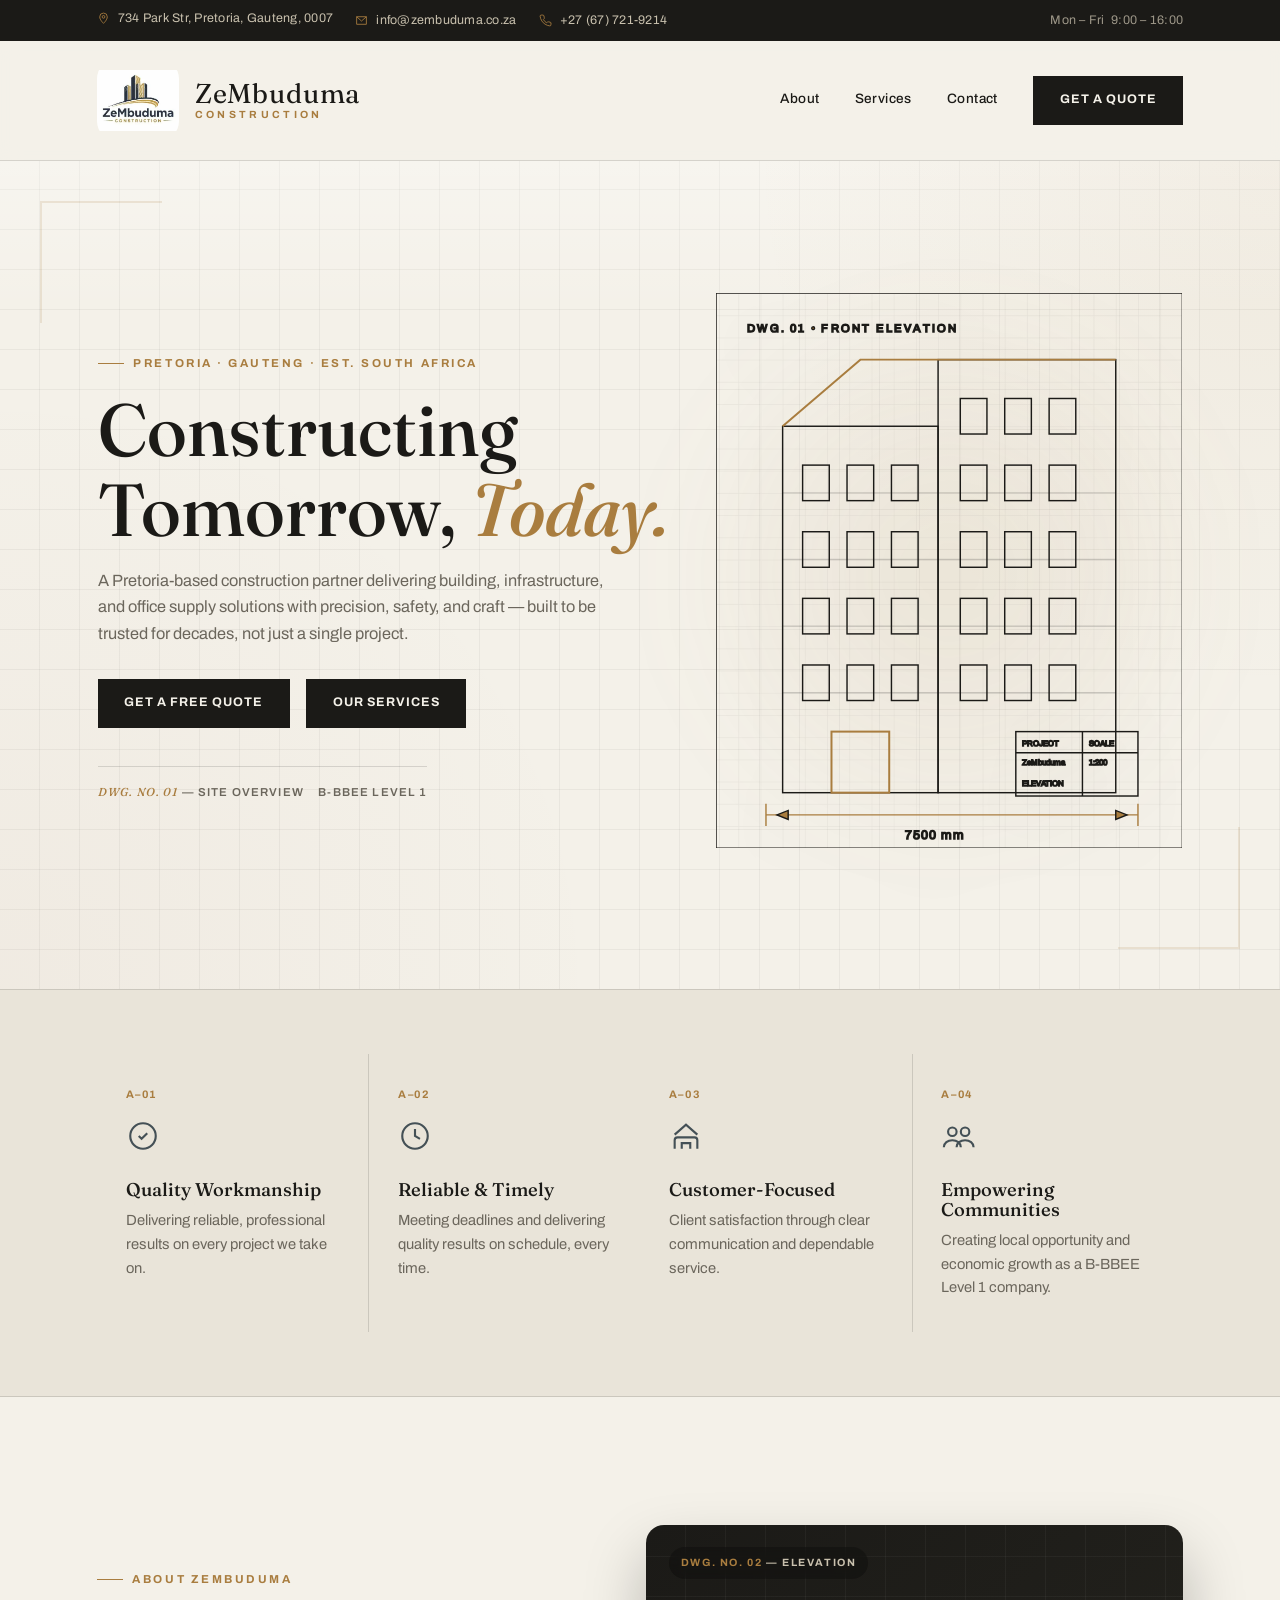
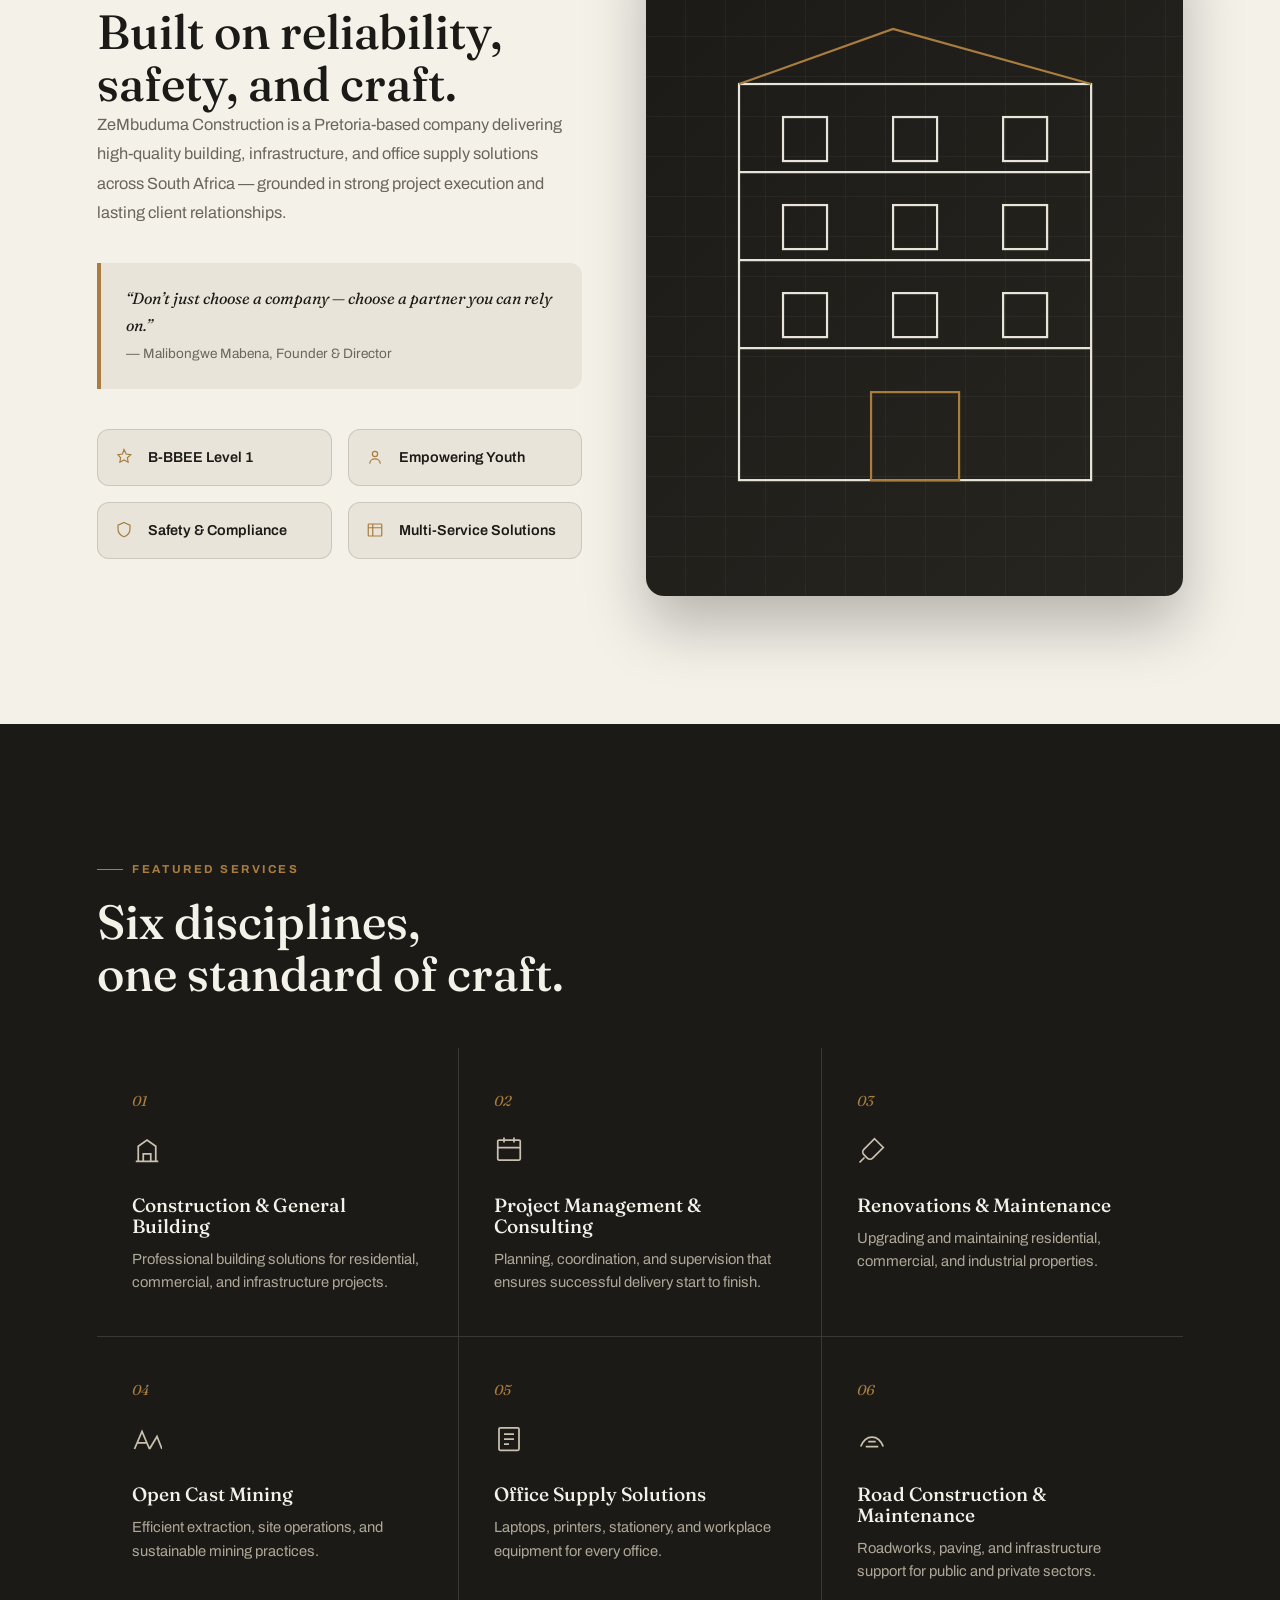
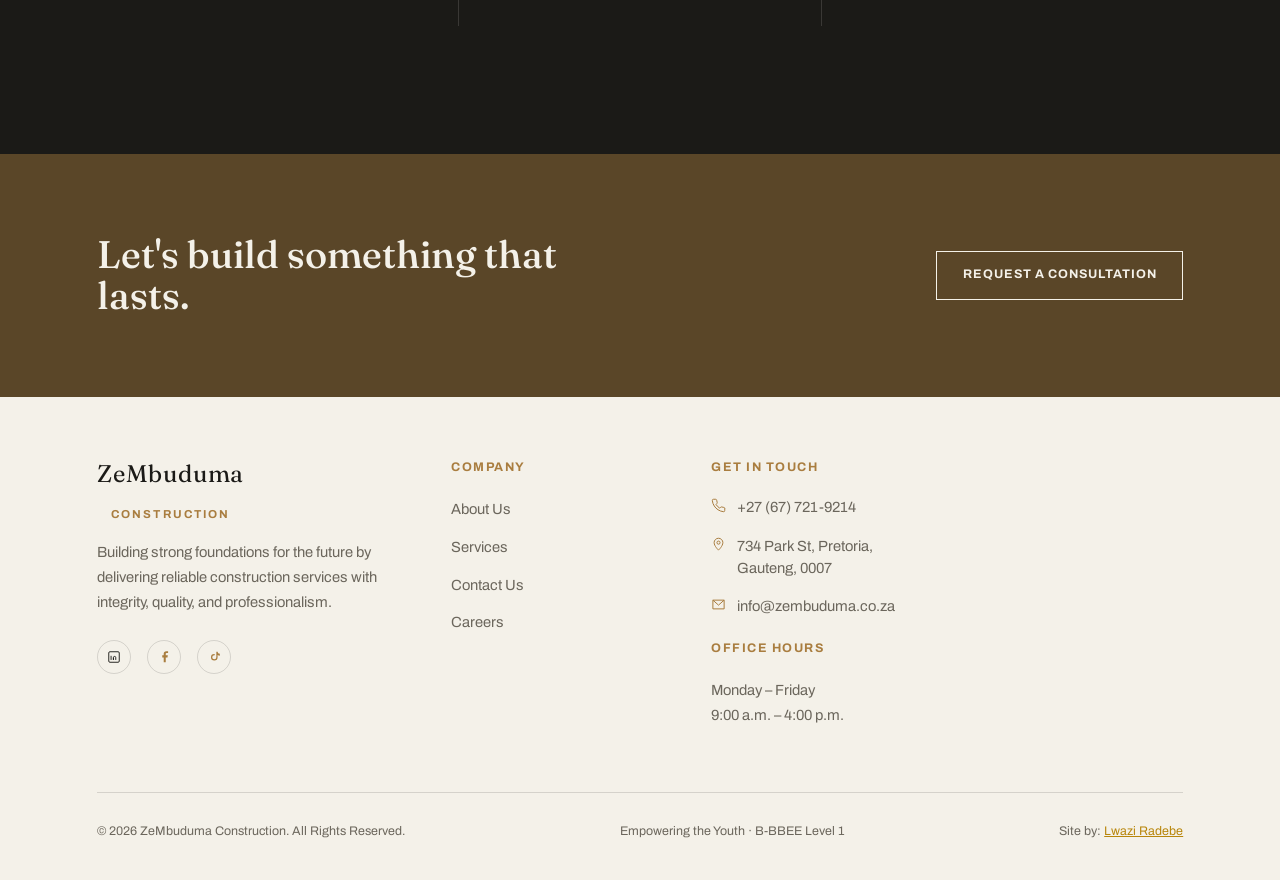
<file: index.html>
<!DOCTYPE html>
<html lang="en">
<head>
<meta charset="UTF-8">
<meta name="viewport" content="width=device-width, initial-scale=1.0">
<title>ZeMbuduma Construction | Constructing Tomorrow, Today</title>

<!-- Fonts -->
<link rel="preconnect" href="https://fonts.googleapis.com">
<link rel="preconnect" href="https://fonts.gstatic.com" crossorigin>
<link rel="stylesheet" href="https://fonts.googleapis.com/css2?family=Archivo:wght@400;500;600;700&family=Fraunces:opsz,wght@9..144,400;500;600&display=swap">
<link rel="icon" href="favicon.webp">

<!-- CSS -->
<link rel="stylesheet" href="css/variables.css">
<link rel="stylesheet" href="css/base.css">
<link rel="stylesheet" href="css/typography.css">
<link rel="stylesheet" href="css/buttons.css">
<link rel="stylesheet" href="css/hero.css">
<link rel="stylesheet" href="css/header.css">
<link rel="stylesheet" href="css/features.css">
<link rel="stylesheet" href="css/about.css">
<link rel="stylesheet" href="css/services.css">
<link rel="stylesheet" href="css/cta.css">
<link rel="stylesheet" href="css/footer.css">
<link rel="stylesheet" href="css/animations.css">
<link rel="stylesheet" href="css/responsive.css">
</head>
<body>

<div class="topbar">
  <div class="wrap">
    <div class="contacts">

      <div class="contact-dropdown">
        <button type="button" class="contact-trigger" aria-haspopup="true" aria-expanded="false">
          <svg viewBox="0 0 24 24" fill="none" stroke-width="1.6">
            <path d="M12 21s7-6.5 7-12a7 7 0 1 0-14 0c0 5.5 7 12 7 12z"/>
            <circle cx="12" cy="9" r="2.5"/>
          </svg>
          734 Park Str, Pretoria, Gauteng, 0007
        </button>
        <div class="contact-menu">
          <a href="https://www.google.com/maps/search/?api=1&query=734+Park+Street+Pretoria+0007" target="_blank" rel="noopener">Google Maps</a>
          <a href="https://waze.com/ul?q=734+Park+Street+Pretoria+0007" target="_blank" rel="noopener">Waze</a>
          <a href="https://m.uber.com/ul/?action=setPickup&dropoff[formatted_address]=734+Park+Street+Pretoria+0007" target="_blank" rel="noopener">Uber</a>
          <a href="https://bolt.eu/en-za/cities/pretoria/" target="_blank" rel="noopener">Bolt</a>
        </div>
      </div>

      <a href="https://mail.google.com/mail/?view=cm&fs=1&to=info@zembuduma.co.za" target="_blank" rel="noopener">
        <svg viewBox="0 0 24 24" fill="none" stroke-width="1.6">
          <path d="M3 5h18v14H3z"/>
          <path d="M3 5l9 8 9-8"/>
        </svg>
        info@zembuduma.co.za
      </a>

      <a href="tel:+27677219214">
        <svg viewBox="0 0 24 24" fill="none" stroke-width="1.6">
          <path d="M22 16.9v3a2 2 0 0 1-2.2 2 19.8 19.8 0 0 1-8.6-3.1 19.5 19.5 0 0 1-6-6 19.8 19.8 0 0 1-3.1-8.7A2 2 0 0 1 4.1 2h3a2 2 0 0 1 2 1.7c.1 1 .3 2 .7 3a2 2 0 0 1-.4 2.1L8 10.2a16 16 0 0 0 6 6l1.4-1.4a2 2 0 0 1 2.1-.4c1 .4 2 .6 3 .7a2 2 0 0 1 1.7 2z"/>
        </svg>
        +27 (67) 721-9214
      </a>

    </div>
    <div class="hours">Mon &ndash; Fri &nbsp;9:00 &ndash; 16:00</div>
  </div>
</div>

<header>
  <div class="wrap">
    <a href="#" class="logo">
      <img src="./images/logo.webp" alt="ZeMbuduma Construction logo">

      <div class="logo-text">
        <span class="name">ZeMbuduma</span>
        <span class="sub">Construction</span>
      </div>
    </a>
    
    <nav class="mainnav">
      <a class="navlink" href="#about">About</a>
      <a class="navlink" href="#services">Services</a>
      <a class="navlink" href="#contact">Contact</a>
      <a class="btn solid" href="./qoute.html">Get A Quote</a>
    </nav>
  </div>
</header>

<main>

  <!-- HERO -->
  <section class="hero">
    <div class="wrap">
      <div class="hero-copy reveal">
        <span class="eyebrow">Pretoria &middot; Gauteng &middot; Est. South Africa</span>
        <h1>Constructing<br>Tomorrow, <em>Today.</em></h1>
        <p class="lead">A Pretoria-based construction partner delivering building, infrastructure, and office supply solutions with precision, safety, and craft &mdash; built to be trusted for decades, not just a single project.</p>
        <div class="hero-cta-row">
          <a href="./qoute.html" class="btn solid">Get A Free Quote</a>
          <a href="#services" class="btn solid">Our Services</a>
        </div>
        <div class="sheet-tag">
          <span><b>Dwg. No. 01</b> &mdash; Site Overview</span>
          <span>B-BBEE Level 1</span>
        </div>
      </div>
      <div class="hero-art reveal">
        <svg viewBox="0 0 420 500" fill="none" stroke="#1b1a17" stroke-width="1.3">
          <defs>
            <pattern id="grid" width="20" height="20" patternUnits="userSpaceOnUse">
              <path d="M20 0H0V20" stroke="#1b1a17" stroke-opacity=".05"/>
            </pattern>
          </defs>
          <!-- Blueprint Grid -->
          <rect width="420" height="500" fill="url(#grid)"/>
          <!-- Drawing Label -->
          <text x="28" y="35" fill="#a97d3f" font-size="10" font-family="Archivo" letter-spacing="2"> DWG. 01 • FRONT ELEVATION </text>
          <!-- Buildings -->
          <rect x="60" y="120" width="140" height="330"/>
          <rect x="200" y="60" width="160" height="390"/>
          <!-- Roof -->
          <path d="M60 120 L130 60 L360 60" stroke="#a97d3f" stroke-width="1.8"/>
          <!-- Floor Guides -->
          <line x1="60" y1="180" x2="360" y2="180" opacity=".18"/>
          <line x1="60" y1="240" x2="360" y2="240" opacity=".18"/>
          <line x1="60" y1="300" x2="360" y2="300" opacity=".18"/>
          <line x1="60" y1="360" x2="360" y2="360" opacity=".18"/>
          <!-- Windows Left -->
          <g>
            <rect x="78" y="155" width="24" height="32"/>
            <rect x="118" y="155" width="24" height="32"/>
            <rect x="158" y="155" width="24" height="32"/>
            <rect x="78" y="215" width="24" height="32"/>
            <rect x="118" y="215" width="24" height="32"/>
            <rect x="158" y="215" width="24" height="32"/>
            <rect x="78" y="275" width="24" height="32"/>
            <rect x="118" y="275" width="24" height="32"/>
            <rect x="158" y="275" width="24" height="32"/>
            <rect x="78" y="335" width="24" height="32"/>
            <rect x="118" y="335" width="24" height="32"/>
            <rect x="158" y="335" width="24" height="32"/>
          </g>
          <!-- Windows Right -->
          <g>
            <rect x="220" y="95" width="24" height="32"/>
            <rect x="260" y="95" width="24" height="32"/>
            <rect x="300" y="95" width="24" height="32"/>
            <rect x="220" y="155" width="24" height="32"/>
            <rect x="260" y="155" width="24" height="32"/>
            <rect x="300" y="155" width="24" height="32"/>
            <rect x="220" y="215" width="24" height="32"/>
            <rect x="260" y="215" width="24" height="32"/>
            <rect x="300" y="215" width="24" height="32"/>
            <rect x="220" y="275" width="24" height="32"/>
            <rect x="260" y="275" width="24" height="32"/>
            <rect x="300" y="275" width="24" height="32"/>
            <rect x="220" y="335" width="24" height="32"/>
            <rect x="260" y="335" width="24" height="32"/>
            <rect x="300" y="335" width="24" height="32"/>
          </g>
          <!-- Entrance (centered on left building: x=60 w=140 → center=130, door w=52 → x=104) -->
          <rect x="104" y="395" width="52" height="55" stroke="#a97d3f" stroke-width="1.8"/>
          <!-- Dimension Line -->
          <line x1="45" y1="470" x2="380" y2="470" stroke="#a97d3f"/>
          <line x1="45" y1="460" x2="45" y2="480" stroke="#a97d3f"/>
          <line x1="380" y1="460" x2="380" y2="480" stroke="#a97d3f"/>
          <!-- Arrowheads -->
          <path d="M55 470 L65 466 L65 474Z" fill="#a97d3f"/>
          <path d="M370 470 L360 466 L360 474Z" fill="#a97d3f"/>
          <text x="170" y="492" fill="#a97d3f" font-family="Archivo" font-size="11" letter-spacing="1"> 7500 mm </text>
          <!-- Title Block -->
          <rect x="270" y="395" width="110" height="58"/>
          <line x1="270" y1="414" x2="380" y2="414"/>
          <line x1="330" y1="395" x2="330" y2="453"/>
          <text x="276" y="408" font-size="7" fill="#1b1a17">PROJECT</text>
          <text x="276" y="425" font-size="7" fill="#1b1a17">ZeMbuduma</text>
          <text x="336" y="408" font-size="7" fill="#1b1a17">SCALE</text>
          <text x="336" y="425" font-size="7" fill="#1b1a17">1:200</text>
          <text x="276" y="444" font-size="7" fill="#1b1a17">ELEVATION</text>
        </svg>
      </div>
        </svg>
      </div>
    </div>
  </section>

  <!-- FEATURES -->
  <section class="features">
    <div class="wrap">
      <div class="feature-grid">
        
        <!-- Card 1 -->
        <div class="feature-card reveal">
          <!-- The image that will rise -->
          <div class="feature-img">
            <img src="images/image-1.jpg" alt="Quality Workmanship">
          </div>
          <!-- Wrap the text so we can keep it above the image -->
          <div class="feature-content">
            <span class="tag">A&ndash;01</span>
            <svg viewBox="0 0 24 24" fill="none" stroke-width="1.5"><path d="M9 12l2 2 4-4"/><circle cx="12" cy="12" r="9"/></svg>
            <h3>Quality Workmanship</h3>
            <p>Delivering reliable, professional results on every project we take on.</p>
          </div>
        </div>

        <!-- Card 2 -->
        <div class="feature-card reveal">
          <div class="feature-img">
            <img src="images/image-2.jpg" alt="Reliable & Timely">
          </div>
          <div class="feature-content">
            <span class="tag">A&ndash;02</span>
            <svg viewBox="0 0 24 24" fill="none" stroke-width="1.5"><circle cx="12" cy="12" r="9"/><path d="M12 7v5l3.5 2"/></svg>
            <h3>Reliable &amp; Timely</h3>
            <p>Meeting deadlines and delivering quality results on schedule, every time.</p>
          </div>
        </div>

        <!-- Card 3 -->
        <div class="feature-card reveal">
          <div class="feature-img">
            <img src="images/image-3.jpg" alt="Customer-Focused">
          </div>
          <div class="feature-content">
            <span class="tag">A&ndash;03</span>
            <svg viewBox="0 0 24 24" fill="none" stroke-width="1.5"><path d="M4 21v-6a2 2 0 0 1 2-2h12a2 2 0 0 1 2 2v6"/><path d="M9 21v-4h6v4"/><path d="M4 11l8-7 8 7"/></svg>
            <h3>Customer-Focused</h3>
            <p>Client satisfaction through clear communication and dependable service.</p>
          </div>
        </div>

        <!-- Card 4 -->
        <div class="feature-card reveal">
          <div class="feature-img">
            <img src="images/image-4.jpg" alt="Empowering Communities">
          </div>
          <div class="feature-content">
            <span class="tag">A&ndash;04</span>
            <svg viewBox="0 0 24 24" fill="none" stroke-width="1.5"><circle cx="8" cy="9" r="3"/><circle cx="17" cy="9" r="3"/><path d="M2 20c0-3 2.7-5 6-5s6 2 6 5"/><path d="M11 20c0-3 2.7-5 6-5s6 2 6 5"/></svg>
            <h3>Empowering Communities</h3>
            <p>Creating local opportunity and economic growth as a B-BBEE Level 1 company.</p>
          </div>
        </div>

      </div>
    </div>
  </section>

  <!-- ABOUT -->
  <section class="about" id="about">
    <div class="wrap">
      <div class="about-copy reveal">
        <span class="eyebrow">About ZeMbuduma</span>
        <h2>Built on reliability,<br>safety, and craft.</h2>
        <p class="lead">ZeMbuduma Construction is a Pretoria-based company delivering high-quality building, infrastructure, and office supply solutions across South Africa &mdash; grounded in strong project execution and lasting client relationships.</p>
        <p class="founder-line">&ldquo;Don&rsquo;t just choose a company &mdash; choose a partner you can rely on.&rdquo;<br><span style="font-style:normal; font-size:0.85rem; color:var(--text-muted); font-family:var(--font-body);">&mdash; Malibongwe Mabena, Founder &amp; Director</span></p>
        <div class="badges">
          <div class="badge"><svg viewBox="0 0 24 24" fill="none" stroke-width="1.6"><path d="M12 2l3 6 6 1-4.5 4 1 6-5.5-3-5.5 3 1-6L4 9l6-1z"/></svg>B-BBEE Level 1</div>
          <div class="badge"><svg viewBox="0 0 24 24" fill="none" stroke-width="1.6"><circle cx="12" cy="8" r="3.5"/><path d="M5 21c0-4 3.2-6.5 7-6.5s7 2.5 7 6.5"/></svg>Empowering Youth</div>
          <div class="badge"><svg viewBox="0 0 24 24" fill="none" stroke-width="1.6"><path d="M12 2l8 3.5v5c0 5-3.4 8.7-8 10.5C7.4 19.2 4 15.5 4 10.5v-5z"/></svg>Safety &amp; Compliance</div>
          <div class="badge"><svg viewBox="0 0 24 24" fill="none" stroke-width="1.6"><rect x="3" y="4" width="18" height="16" rx="1"/><path d="M3 9h18M9 4v16"/></svg>Multi-Service Solutions</div>
        </div>
      </div>
      <div class="about-art reveal">
        <span class="corner-label"><b>Dwg. No. 02</b> &mdash; Elevation</span>
        <svg viewBox="0 0 200 240" fill="none" stroke="#e9e4d9" stroke-width="1">
          <rect x="20" y="40" width="160" height="180"/>
          <line x1="20" y1="80" x2="180" y2="80"/>
          <line x1="20" y1="120" x2="180" y2="120"/>
          <line x1="20" y1="160" x2="180" y2="160"/>
          <rect x="40" y="55" width="20" height="20"/>
          <rect x="90" y="55" width="20" height="20"/>
          <rect x="140" y="55" width="20" height="20"/>
          <rect x="40" y="95" width="20" height="20"/>
          <rect x="90" y="95" width="20" height="20"/>
          <rect x="140" y="95" width="20" height="20"/>
          <rect x="40" y="135" width="20" height="20"/>
          <rect x="90" y="135" width="20" height="20"/>
          <rect x="140" y="135" width="20" height="20"/>
          <rect x="80" y="180" width="40" height="40" stroke="#a97d3f"/>
          <path d="M20 40l70-25 90 25" stroke="#a97d3f"/>
        </svg>
      </div>
    </div>
  </section>

  <!-- SERVICES -->
  <section class="services" id="services">
    <div class="wrap">
      <span class="eyebrow">Featured Services</span>
      <h2>Six disciplines,<br>one standard of craft.</h2>
      <div class="services-grid">

        <div class="service-card reveal">
          <span class="num">01</span>
          <svg viewBox="0 0 24 24" fill="none" stroke-width="1.4"><path d="M3 21h18M5 21V9l7-5 7 5v12M9 21v-6h6v6"/></svg>
          <h3>Construction &amp; General Building</h3>
          <p>Professional building solutions for residential, commercial, and infrastructure projects.</p>
        </div>

        <div class="service-card reveal">
          <span class="num">02</span>
          <svg viewBox="0 0 24 24" fill="none" stroke-width="1.4"><rect x="3" y="4" width="18" height="16" rx="1"/><path d="M8 2v4M16 2v4M3 10h18"/></svg>
          <h3>Project Management &amp; Consulting</h3>
          <p>Planning, coordination, and supervision that ensures successful delivery start to finish.</p>
        </div>

        <div class="service-card reveal">
          <span class="num">03</span>
          <svg viewBox="0 0 24 24" fill="none" stroke-width="1.4"><path d="M14 3l7 7-8.5 8.5a3 3 0 0 1-4.24 0l-2.76-2.76a3 3 0 0 1 0-4.24z"/><path d="M2 22l4-4"/></svg>
          <h3>Renovations &amp; Maintenance</h3>
          <p>Upgrading and maintaining residential, commercial, and industrial properties.</p>
        </div>

        <div class="service-card reveal">
          <span class="num">04</span>
          <svg viewBox="0 0 24 24" fill="none" stroke-width="1.4"><path d="M2 20l6-14 6 14M4 15h8M14 20l6-10 4 10"/></svg>
          <h3>Open Cast Mining</h3>
          <p>Efficient extraction, site operations, and sustainable mining practices.</p>
        </div>

        <div class="service-card reveal">
          <span class="num">05</span>
          <svg viewBox="0 0 24 24" fill="none" stroke-width="1.4"><rect x="4" y="3" width="16" height="18" rx="1"/><path d="M8 8h8M8 12h8M8 16h4"/></svg>
          <h3>Office Supply Solutions</h3>
          <p>Laptops, printers, stationery, and workplace equipment for every office.</p>
        </div>

        <div class="service-card reveal">
          <span class="num">06</span>
          <svg viewBox="0 0 24 24" fill="none" stroke-width="1.4"><path d="M3 18c4-10 14-10 18 0"/><path d="M7 18h10M9 14h6"/></svg>
          <h3>Road Construction &amp; Maintenance</h3>
          <p>Roadworks, paving, and infrastructure support for public and private sectors.</p>
        </div>

      </div>
    </div>
  </section>

  <!-- CTA BANNER -->
  <section class="cta-banner">
    <video class="cta-bg-video" src="./videos/construction-timelapse.mov" autoplay muted loop playsinline></video>
    <div class="cta-overlay"></div>
    <div class="wrap">
      <h2>Let's build something that lasts.</h2>
      <a
        href="https://mail.google.com/mail/?view=cm&fs=1&to=info@zembuduma.co.za&su=Request%20for%20a%20Construction%20Consultation"
        target="_blank"
        rel="noopener"
        class="btn">
        Request A Consultation
      </a>
    </div>
  </section>

</main>

<!-- Footer lives in its own file (footer.html) and is loaded in here -->
<div id="footer-slot"></div>

<script src="./js/script.js"></script>

</body>
</html>
</file>
<file: css/variables.css>
:root{
  --charcoal: #1b1a17;
  --charcoal-soft: #26251f;
  --concrete: #e9e4d9;
  --concrete-dark: #c9c1ae;
  --paper: #f4f1e9;
  --steel: #445056;
  --brass: #a97d3f;
  --rust: #8a4a34;
  --text-muted: #6b665c;
  --line: rgba(27,26,23,0.14);
  --font-display: 'Fraunces', serif;
  --font-body: 'Archivo', sans-serif;
}

@media (prefers-color-scheme: dark) {
  :root {
  /* Backgrounds (Deep, warm off-blacks) */
  --bg-main: #12110e;          /* Crushed obsidian (deep canvas background) */
  --bg-surface: #1b1a17;       /* Your original --charcoal (perfect for cards/sections) */
  --bg-elevated: #26251f;      /* Your original --charcoal-soft (for nested elements/inputs) */

  /* Typography (Soft, warm whites to avoid harsh eye strain) */
  --text-main: #f4f1e9;        /* Your original --paper (crisp, elegant headers) */
  --text-secondary: #e9e4d9;   /* Your original --concrete (highly readable body text) */
  --text-muted: #a6a093;       /* Balanced mid-tone for captions and metadata */

  /* UI Accents (Slightly boosted in brightness so they don't look muddy on dark) */
  --brass-dark: #c29553;       /* Luminous brass for links, icons, and primary actions */
  --rust-dark: #a35d45;        /* Warm rust for warnings, hover states, or secondary accents */
  --steel-dark: #8ba0aa;       /* Softened slate-blue for secondary icons or subtle graphics */

  /* Borders & Dividers */
  --border-subtle: rgba(244, 241, 233, 0.08); /* Faint warm line */
  --border-strong: rgba(244, 241, 233, 0.18); /* Defined line for active elements */
}
}
</file>
<file: css/base.css>
*{
  margin:0;
  padding:0;
  box-sizing:border-box;
}

html{
  scroll-behavior:smooth;
}

body{
  font-family:var(--font-body);
  background:var(--paper);
  color:var(--charcoal);
  line-height:1.6;
  -webkit-font-smoothing:antialiased;
  overflow-x:hidden;
}

a{
  color:inherit;
  text-decoration:none;
}

.wrap{
  max-width:1240px;
  margin:0 auto;
  padding:0 1.2rem;
}
</file>
<file: css/typography.css>
h1,h2,h3,h4{
  font-family:var(--font-display);
  font-weight:500;
  color:var(--charcoal);
  line-height:1.08;
}

h1{
  font-size:clamp(2.4rem, 10vw, 4.6rem);
}

h2{
  font-size:clamp(1.8rem, 6vw, 3rem);
}

h3{
  font-size:1.15rem;
}

.eyebrow{
  font-family:var(--font-body);
  font-size:0.72rem;
  letter-spacing:0.22em;
  text-transform:uppercase;
  color:var(--brass);
  font-weight:700;
  display:inline-flex;
  align-items:center;
  gap:0.6rem;
  margin-bottom:1.1rem;
}

.eyebrow::before{
  content:"";
  width:26px;
  height:1px;
  background:var(--brass);
  display:inline-block;
}

p.lead{
  font-size:1.02rem;
  color:var(--text-muted);
  max-width:520px;
  font-weight:400;
}
</file>
<file: css/buttons.css>
.btn{
  display:inline-flex;
  align-items:center;
  gap:0.6rem;
  padding:0.85rem 1.6rem;
  text-decoration:none;
  font-size:0.78rem;
  letter-spacing:0.08em;
  text-transform:uppercase;
  font-weight:700;
  border:1px solid var(--charcoal);
  color:var(--charcoal);
  background:transparent;
  cursor:pointer;
  transition:all 0.35s ease;
  white-space:nowrap;
}

.btn:hover{
  background:var(--charcoal);
  color:var(--paper);
}

.btn.solid{
  background:var(--charcoal);
  color:var(--paper);
}

.btn.solid:hover{
  background:var(--brass);
  border-color:var(--brass);
  color:var(--charcoal);
}

.btn.brass{
  border-color:var(--brass);
  color:var(--brass);
}

.btn.brass:hover{
  background:var(--brass);
  color:var(--charcoal);
}

.btn.on-dark{
  border-color:var(--concrete-dark);
  color:var(--paper);
}

.btn.on-dark:hover{
  background:var(--brass);
  border-color:var(--brass);
  color:var(--charcoal);
}
</file>
<file: css/hero.css>
/* ==========================================================================
   Hero
   ========================================================================== */

.hero{
    position:relative;
    display:flex;
    align-items:center;
    overflow:hidden;
    isolation:isolate;

    background:
        radial-gradient(circle at top right, rgba(169,125,63,.06), transparent 35%),
        radial-gradient(circle at bottom left, rgba(138,74,52,.04), transparent 40%),
        linear-gradient(180deg, rgba(255,255,255,.28), transparent 18%),
        repeating-linear-gradient(
            0deg,
            transparent 0 39px,
            rgba(27,26,23,.05) 39px 40px
        ),
        repeating-linear-gradient(
            90deg,
            transparent 0 39px,
            rgba(27,26,23,.05) 39px 40px
        ),
        var(--paper);
}

/* Decorative drafting corners */

.hero::before,
.hero::after{
    content:"";
    position:absolute;
    width:120px;
    height:120px;
    pointer-events:none;
    opacity:.15;
}

.hero::before{
    top:40px;
    left:40px;
    border-top:2px solid var(--brass);
    border-left:2px solid var(--brass);
}

.hero::after{
    right:40px;
    bottom:40px;
    border-right:2px solid var(--brass);
    border-bottom:2px solid var(--brass);
}

.hero .wrap{
    position:relative;
    z-index:2;

    display:grid;
    grid-template-columns:1fr;
    gap:2rem;
    align-items:center;

    padding-top:3.8rem;
    padding-bottom:3.8rem;
}

.hero h1{
    margin-bottom:1.2rem;
}

.hero h1 em{
    color:var(--brass);
    font-style:italic;
}

.hero-cta-row{
    display:flex;
    flex-wrap:wrap;
    gap:1rem;
    margin-top:2rem;
}

.sheet-tag{
    display:inline-flex;
    align-items:center;
    gap:.9rem;

    margin-top:2.4rem;
    padding-top:1rem;

    border-top:1px solid var(--line);

    font-size:.72rem;
    font-weight:600;
    letter-spacing:.1em;
    text-transform:uppercase;

    color:var(--text-muted);
}

.sheet-tag b{
    color:var(--brass);
    font-family:var(--font-display);
    font-style:italic;
    font-weight:500;
}

/* ==========================================================================
   Blueprint
   ========================================================================== */

.hero-art{
    display:none;
    position:relative;
}

@media(min-width:1024px){

.hero .wrap{
    grid-template-columns:1.05fr .95fr;
}

.hero-art{
    display:block;
}

}

.hero-art::before{
    content:"";
    position:absolute;
    inset:-30px;
    z-index:-1;

    background:
        radial-gradient(circle,
        rgba(169,125,63,.10),
        transparent 70%);

    filter:blur(45px);
}

.hero-art svg{
    width:100%;
    height:auto;

    filter:
        drop-shadow(0 20px 35px rgba(27,26,23,.08));

    animation:blueprintFloat 9s ease-in-out infinite;
    will-change: transform;
}

@keyframes blueprintFloat{

    0%{
        transform:
            translateY(0)
            rotate(-0.4deg);
    }

    50%{
        transform:
            translateY(-10px)
            rotate(.4deg);
    }

    100%{
        transform:
            translateY(0)
            rotate(-0.4deg);
    }

}

/* ==========================================================================
   Dark Theme
   ========================================================================== */

@media (prefers-color-scheme: dark){

.hero{

    background:
        radial-gradient(circle at top right,
            rgba(194,149,83,.08),
            transparent 30%),

        radial-gradient(circle at bottom left,
            rgba(163,93,69,.08),
            transparent 40%),

        linear-gradient(
            180deg,
            rgba(255,255,255,.03),
            transparent 18%
        ),

        repeating-linear-gradient(
            0deg,
            transparent 0 39px,
            rgba(244,241,233,.045) 39px 40px
        ),

        repeating-linear-gradient(
            90deg,
            transparent 0 39px,
            rgba(244,241,233,.045) 39px 40px
        ),

        linear-gradient(
            180deg,
            #181714,
            #11100d
        );
}

.hero::before,
.hero::after{
    border-color:var(--brass-dark);
    opacity:.25;
}

.hero h1{
    color:var(--text-main);
}

.hero h1 em{
    color:var(--brass-dark);
}

.sheet-tag{
    color:var(--text-muted);
    border-top-color:var(--border-subtle);
}

.sheet-tag b{
    color:var(--brass-dark);
}

.hero-art::before{

    background:
        radial-gradient(circle,
        rgba(194,149,83,.12),
        transparent 70%);
}

.hero-art svg{

    stroke:var(--text-secondary);

    filter:
        drop-shadow(0 18px 30px rgba(0,0,0,.45))
        drop-shadow(0 0 8px rgba(194,149,83,.08));
}

.hero-art text{
    fill:var(--brass-dark);
}

}

/* ==========================================================================
   Reduced Motion
   ========================================================================== */

@media (prefers-reduced-motion: reduce){

.hero-art svg{
    animation:none;
}

}
</file>
<file: css/header.css>
/* ---------- Top Bar ---------- */

.topbar{
background:var(--charcoal);
color:var(--concrete-dark);
font-size:.78rem;
letter-spacing:.02em;
}

@media (prefers-color-scheme: dark){
.topbar{
background:var(--bg-elevated);
color:var(--text-secondary);
}
}

.topbar .wrap{
display:flex;
flex-direction:column;
align-items:flex-start;
justify-content:space-between;
gap:.5rem;
padding:.55rem 1.2rem;
}

.topbar .contacts{
display:flex;
flex-wrap:wrap;
gap:1rem;
}

.topbar .contacts a{
display:inline-flex;
align-items:center;
gap:.5rem;
color:var(--concrete-dark);
text-decoration:none;
transition:color .25s ease;
}

@media (prefers-color-scheme: dark){
.topbar .contacts a{
color:var(--text-secondary);
}
}

.topbar .contacts a:hover{
color:var(--brass);
}

@media (prefers-color-scheme: dark){
.topbar .contacts a:hover{
color:var(--brass-dark);
}
}

.topbar .contacts a:focus-visible{
outline:2px solid var(--brass);
outline-offset:3px;
border-radius:2px;
}

@media (prefers-color-scheme: dark){
.topbar .contacts a:focus-visible{
outline-color:var(--brass-dark);
}
}

.topbar .contacts svg{
width:13px;
height:13px;
stroke:var(--brass);
flex-shrink:0;
}

@media (prefers-color-scheme: dark){
.topbar .contacts svg{
stroke:var(--brass-dark);
}
}

.topbar .hours{
color:var(--concrete-dark);
opacity:.75;
}

@media (prefers-color-scheme: dark){
.topbar .hours{
color:var(--text-muted);
}
}

/* ---------- Location dropdown ---------- */

.contact-dropdown{
position:relative;
}

.contact-trigger{
display:inline-flex;
align-items:center;
gap:.5rem;
background:none;
border:none;
padding:0;
color:var(--concrete-dark);
font:inherit;
letter-spacing:inherit;
cursor:pointer;
transition:color .25s ease;
}

@media (prefers-color-scheme: dark){
.contact-trigger{
color:var(--text-secondary);
}
}

.contact-trigger:hover{
color:var(--brass);
}

@media (prefers-color-scheme: dark){
.contact-trigger:hover{
color:var(--brass-dark);
}
}

.contact-trigger:focus-visible{
outline:2px solid var(--brass);
outline-offset:3px;
border-radius:2px;
}

@media (prefers-color-scheme: dark){
.contact-trigger:focus-visible{
outline-color:var(--brass-dark);
}
}

.contact-trigger svg{
width:13px;
height:13px;
stroke:var(--brass);
flex-shrink:0;
}

@media (prefers-color-scheme: dark){
.contact-trigger svg{
stroke:var(--brass-dark);
}
}

.contact-menu{
display:none;
position:absolute;
top:calc(100% + .6rem);
left:0;
min-width:160px;
background:var(--paper);
border:1px solid var(--line);
border-radius:6px;
padding:.4rem;
z-index:200;
}

@media (prefers-color-scheme: dark){
.contact-menu{
background:var(--bg-elevated);
border-color:var(--border-subtle);
}
}

.contact-dropdown.open .contact-menu{
display:block;
}

.contact-menu a{
display:block;
padding:.5rem .7rem;
font-size:.78rem;
letter-spacing:normal;
color:var(--charcoal);
text-decoration:none;
border-radius:4px;
transition:background .2s ease,color .2s ease;
}

@media (prefers-color-scheme: dark){
.contact-menu a{
color:var(--text-main);
}
}

.contact-menu a:hover{
background:rgba(0,0,0,.05);
}

@media (prefers-color-scheme: dark){
.contact-menu a:hover{
background:rgba(255,255,255,.06);
}
}

.contact-menu a:focus-visible{
outline:2px solid var(--brass);
outline-offset:-2px;
}

@media (prefers-color-scheme: dark){
.contact-menu a:focus-visible{
outline-color:var(--brass-dark);
}
}

/* ---------- Header ---------- */

header{
position:sticky;
top:0;
z-index:100;
background:rgba(244,241,233,.92);
backdrop-filter:blur(10px);
border-bottom:1px solid var(--line);
}

@media (prefers-color-scheme: dark){
header{
background:rgba(18,17,14,.92);
border-bottom-color:var(--border-subtle);
}
}

header .wrap{
display:flex;
justify-content:space-between;
align-items:center;
padding:1rem 1.2rem;
}

/* ---------- Logo ---------- */

.logo{
display:flex;
align-items:center;
gap:.8rem;
text-decoration:none;
}

.logo img{
object-fit:contain;
display:block;
flex-shrink:0;
width:60px;
height:60px;
border-radius:20px;
}

.logo-text{
display:flex;
flex-direction:column;
justify-content:center;
line-height:1;
}

.logo .name{
font-family:var(--font-display);
font-size:1.35rem;
letter-spacing:.03em;
color:var(--charcoal);
}

@media (prefers-color-scheme: dark){
.logo .name{
color:var(--text-main);
}
}

.logo .sub{
margin-top:.2rem;
font-family:var(--font-body);
font-size:.58rem;
font-weight:700;
letter-spacing:.32em;
text-transform:uppercase;
color:var(--brass);
}

@media (prefers-color-scheme: dark){
.logo .sub{
color:var(--brass-dark);
}
}

/* ---------- Navigation ---------- */

nav.mainnav{
display:none;
align-items:center;
gap:2.2rem;
}

nav.mainnav a.navlink{
position:relative;
padding-bottom:4px;
text-decoration:none;
color:var(--charcoal);
font-size:.85rem;
font-weight:500;
letter-spacing:.03em;
}

@media (prefers-color-scheme: dark){
nav.mainnav a.navlink{
color:var(--text-secondary);
}
}

nav.mainnav a.navlink::after{
content:"";
position:absolute;
left:0;
bottom:0;
width:0;
height:1px;
background:var(--brass);
transition:width .3s ease;
}

@media (prefers-color-scheme: dark){
nav.mainnav a.navlink::after{
background:var(--brass-dark);
}
}

nav.mainnav a.navlink:hover::after{
width:100%;
}

/* ---------- Tablet ---------- */

@media (min-width:768px){

.topbar .wrap{
    flex-direction:row;
    align-items:center;
    padding:.55rem 6%;
}

header .wrap{
    padding:1rem 6%;
}

.logo{
    gap:1rem;
}

.logo img{
    width:70px;
    height:70px;
}

.logo .name{
    font-size:1.5rem;
}

.logo .sub{
    font-size:.62rem;
}

}

/* ---------- Laptop/Desktop ---------- */

@media (min-width:1024px){

header .wrap{
    padding:1.15rem 6%;
}

.logo img{
    width:82px;
    height:82px;
}

.logo .name{
    font-size:1.7rem;
}

.logo .sub{
    font-size:.65rem;
}

nav.mainnav{
    display:flex;
}

}
</file>
<file: css/features.css>
.features{
background:var(--concrete);
border-top:1px solid var(--line);
border-bottom:1px solid var(--line);
}

@media (prefers-color-scheme: dark){
.features{
background:var(--bg-surface);
border-top:1px solid var(--border-subtle);
border-bottom:1px solid var(--border-subtle);
}
}

.features .wrap{
padding-top:4rem;
padding-bottom:4rem;
}

.feature-grid{
display:grid;
grid-template-columns:1fr;
gap:0;
}

.feature-card{
padding:3rem 2rem;
border-top:1px solid var(--line);
position:relative;
overflow:hidden;
cursor:pointer;
}

@media (prefers-color-scheme: dark){
.feature-card{
border-top-color:var(--border-subtle);
}
}

.feature-card:first-child{
border-top:none;
}

.feature-card .tag{
font-size:0.68rem;
letter-spacing:0.15em;
color:var(--brass);
font-weight:700;
margin-bottom:1rem;
display:block;
}

@media (prefers-color-scheme: dark){
.feature-card .tag{
color:var(--brass-dark);
}
}

.feature-card svg{
width:34px;
height:34px;
stroke:var(--steel);
margin-bottom:1.2rem;
transition:stroke .3s ease;
}

@media (prefers-color-scheme: dark){
.feature-card svg{
stroke:var(--steel-dark);
}
}

.feature-card h3{
font-size:1.15rem;
margin-bottom:0.6rem;
font-weight:500;
color:var(--charcoal);
}

@media (prefers-color-scheme: dark){
.feature-card h3{
color:var(--text-main);
}
}

.feature-card p{
font-size:0.92rem;
color:var(--text-muted);
}

.feature-content{
position:relative;
z-index:2;
transition:transform .5s ease;
}

.feature-img{
position:absolute;
inset:0;
z-index:1;
transform:translateY(100%);
transition:transform .5s cubic-bezier(.25,1,.5,1);
}

.feature-img::after{
content:'';
position:absolute;
inset:0;
background:linear-gradient(to top,
rgba(0,0,0,.8),
rgba(0,0,0,.2));
}

.feature-img img{
width:100%;
height:100%;
object-fit:cover;
}

.feature-card:hover .feature-img{
transform:translateY(0);
}

.feature-card:hover .feature-content{
transform:translateY(-10px);
}

.feature-card:hover .feature-content h3,
.feature-card:hover .feature-content p{
color:#fff;
transition:color .3s ease;
}

.feature-card:hover svg{
stroke:var(--brass);
}

@media (prefers-color-scheme: dark){
.feature-card:hover svg{
stroke:var(--brass-dark);
}
}
</file>
<file: css/about.css>
/* ---------- ABOUT ---------- */

.about{
    padding:6rem 0;
}

.about .wrap{
    display:grid;
    grid-template-columns:1fr;
    gap:3rem;
    align-items:center;
}

@media (min-width:1024px){
    .about .wrap{
        grid-template-columns:1.15fr .85fr;
        gap:5rem;
    }
}

.about-copy p.lead{
    margin-bottom:2rem;
    max-width:62ch;
    line-height:1.8;
}

.about-copy .founder-line{
    position:relative;
    margin:2.2rem 0;
    padding:1.4rem 1.6rem;
    background:var(--concrete);
    border-left:4px solid var(--brass);
    border-radius:0 12px 12px 0;
    font-family:var(--font-display);
    font-style:italic;
    font-size:1rem;
    line-height:1.7;
    transition:all .3s ease;
}

.about-copy .founder-line:hover{
    transform:translateX(4px);
}

.badges{
    display:grid;
    grid-template-columns:1fr;
    gap:1rem;
    margin-top:2.5rem;
}

@media (min-width:640px){
    .badges{
        grid-template-columns:repeat(2,minmax(0,1fr));
    }
}

.badge{
    display:flex;
    align-items:center;
    gap:.9rem;
    padding:1rem 1.1rem;
    background:var(--concrete);
    border:1px solid var(--line);
    border-radius:12px;
    font-size:.9rem;
    font-weight:600;
    transition:
        transform .3s ease,
        border-color .3s ease,
        box-shadow .3s ease,
        background .3s ease;
}

.badge:hover{
    transform:translateY(-4px);
    border-color:var(--brass);
    box-shadow:0 14px 30px rgba(0,0,0,.08);
}

.badge svg{
    width:18px;
    height:18px;
    stroke:var(--brass);
    flex-shrink:0;
}

.about-art{
    position:relative;
    overflow:hidden;
    aspect-ratio:4/5;
    display:flex;
    align-items:center;
    justify-content:center;
    background:linear-gradient(135deg,var(--charcoal),var(--charcoal-soft));
    border-radius:18px;
    box-shadow:0 30px 60px rgba(0,0,0,.25);
}

.about-art::before{
    content:"";
    position:absolute;
    inset:0;
    background:
        repeating-linear-gradient(
            0deg,
            transparent 0 39px,
            rgba(255,255,255,.04) 39px 40px
        ),
        repeating-linear-gradient(
            90deg,
            transparent 0 39px,
            rgba(255,255,255,.04) 39px 40px
        );
    pointer-events:none;
}

.about-art svg{
    position:relative;
    z-index:1;
    width:82%;
    height:auto;
}

.about-art .corner-label{
    position:absolute;
    top:1.4rem;
    left:1.4rem;
    z-index:2;
    padding:.45rem .75rem;
    border-radius:999px;
    background:rgba(0,0,0,.25);
    backdrop-filter:blur(8px);
    font-size:.66rem;
    letter-spacing:.15em;
    text-transform:uppercase;
    color:var(--concrete-dark);
    font-weight:700;
}

.about-art .corner-label b{
    color:var(--brass);
}

/* ---------- Dark Mode ---------- */

@media (prefers-color-scheme:dark){

.about-copy .founder-line{
    background:var(--bg-surface);
    color:var(--text-secondary);
    border-left-color:var(--brass-dark);
}

.badge{
    background:var(--bg-surface);
    color:var(--text-secondary);
    border-color:var(--border-subtle);
}

.badge:hover{
    border-color:var(--brass-dark);
    box-shadow:0 18px 40px rgba(0,0,0,.45);
}

.badge svg{
    stroke:var(--brass-dark);
}

.about-art{
    background:linear-gradient(135deg,var(--bg-main),var(--bg-surface));
    border:1px solid var(--border-subtle);
}

.about-art .corner-label{
    background:rgba(255,255,255,.05);
    color:var(--text-muted);
}

.about-art .corner-label b{
    color:var(--brass-dark);
}

}
</file>
<file: css/services.css>
.services{
background:var(--charcoal);
color:var(--paper);
padding:5rem 0;
}

@media (prefers-color-scheme: dark){
.services{
background:var(--bg-main);
color:var(--text-main);
}
}

.services .eyebrow{
color:var(--brass);
}

@media (prefers-color-scheme: dark){
.services .eyebrow{
color:var(--brass-dark);
}
}

.services h2{
color:var(--paper);
max-width:640px;
}

@media (prefers-color-scheme: dark){
.services h2{
color:var(--text-main);
}
}

.services-grid{
display:grid;
grid-template-columns:1fr;
gap:1px;
margin-top:3rem;
background:rgba(244,241,233,0.14);
}

@media (prefers-color-scheme: dark){
.services-grid{
background:var(--border-subtle);
}
}

.service-card{
background:var(--charcoal);
padding:2.2rem 1.6rem;
transition:background .35s ease;
}

@media (prefers-color-scheme: dark){
.service-card{
background:var(--bg-surface);
}
}

.service-card:hover{
background:var(--charcoal-soft);
}

@media (prefers-color-scheme: dark){
.service-card:hover{
background:var(--bg-elevated);
}
}

.service-card .num{
font-family:var(--font-display);
font-style:italic;
font-size:.9rem;
color:var(--brass);
margin-bottom:1.4rem;
display:block;
}

@media (prefers-color-scheme: dark){
.service-card .num{
color:var(--brass-dark);
}
}

.service-card svg{
width:30px;
height:30px;
stroke:var(--concrete-dark);
margin-bottom:1.4rem;
}

@media (prefers-color-scheme: dark){
.service-card svg{
stroke:var(--steel-dark);
}
}

.service-card h3{
color:var(--paper);
font-size:1.2rem;
margin-bottom:.7rem;
}

@media (prefers-color-scheme: dark){
.service-card h3{
color:var(--text-main);
}
}

.service-card p{
color:var(--concrete-dark);
font-size:.92rem;
opacity:.85;
}

@media (prefers-color-scheme: dark){
.service-card p{
color:var(--text-secondary);
}
}
</file>
<file: css/cta.css>
.cta-banner{
position:relative;
overflow:hidden;
background:var(--brass);
padding:4rem 0;
}

@media (prefers-color-scheme: dark){
.cta-banner{
background:var(--brass-dark);
}
}

.cta-bg-video{
position:absolute;
top:0;
left:0;
width:100%;
height:100%;
object-fit:cover;
z-index:0;
}

.cta-overlay{
position:absolute;
inset:0;
background:rgba(27,26,23,.55);
z-index:1;
}

@media (prefers-color-scheme: dark){
.cta-overlay{
background:rgba(18,17,14,.72);
}
}

.cta-banner .wrap{
position:relative;
z-index:2;
display:flex;
flex-direction:column;
align-items:flex-start;
justify-content:space-between;
gap:1.5rem;
flex-wrap:wrap;
}

.cta-banner h2{
color:var(--paper);
font-size:clamp(1.8rem,3vw,2.6rem);
max-width:520px;
}

@media (prefers-color-scheme: dark){
.cta-banner h2{
color:var(--text-main);
}
}

.cta-banner .btn{
border-color:var(--paper);
color:var(--paper);
}

@media (prefers-color-scheme: dark){
.cta-banner .btn{
border-color:var(--text-main);
color:var(--text-main);
}
}

.cta-banner .btn:hover{
background:var(--paper);
color:var(--charcoal);
}

@media (prefers-color-scheme: dark){
.cta-banner .btn:hover{
background:var(--text-main);
color:var(--bg-main);
}
}

@media (prefers-reduced-motion: reduce){
.cta-bg-video{
display:none;
}
}
</file>
<file: css/footer.css>
:root{
--charcoal: #1b1a17;
--charcoal-soft: #26251f;
--concrete: #e9e4d9;
--concrete-dark: #c9c1ae;
--paper: #f4f1e9;
--steel: #445056;
--brass: #a97d3f;
--rust: #8a4a34;
--text-muted: #6b665c;
--line: rgba(27,26,23,0.14);
--font-display: 'Fraunces', serif;
--font-body: 'Archivo', sans-serif;
}

@media (prefers-color-scheme: dark) {
:root {
--bg-main: #12110e;
--bg-surface: #1b1a17;
--bg-elevated: #26251f;

--text-main: #f4f1e9;
--text-secondary: #e9e4d9;
--text-muted: #a6a093;

--brass-dark: #c29553;
--rust-dark: #a35d45;
--steel-dark: #8ba0aa;

--border-subtle: rgba(244, 241, 233, 0.08);
--border-strong: rgba(244, 241, 233, 0.18);

}
}

footer {
background: var(--paper);
color: var(--charcoal);
padding-top: 4rem;
}

@media (prefers-color-scheme: dark) {
footer {
background: var(--bg-main);
color: var(--text-main);
}
}

.footer-grid {
display: grid;
grid-template-columns: 1fr;
gap: 2.2rem;
padding-bottom: 3rem;
border-bottom: 1px solid var(--line);
}

@media (prefers-color-scheme: dark) {
.footer-grid {
border-bottom-color: var(--border-subtle);
}
}

@media (min-width: 640px) {
.footer-grid {
grid-template-columns: 1fr 1fr;
}

.footer-brand {
grid-column: 1 / -1;
}
}

@media (min-width: 1024px) {
.footer-grid {
grid-template-columns: 2fr 1fr 1.6fr;
gap: 3rem;
}

.footer-brand {
grid-column: auto;
}
}

.footer-grid h4 {
font-size: 0.78rem;
letter-spacing: 0.12em;
text-transform: uppercase;
margin-bottom: 1.4rem;
font-family: var(--font-body);
font-weight: 700;
color: var(--brass);
}

@media (prefers-color-scheme: dark) {
.footer-grid h4 {
color: var(--brass-dark);
}
}

#contact-details .office-hours h4 {
margin-top: 1.6rem;
}

.footer-brand .logo {
display: inline-flex;
flex-direction: column;
text-decoration: none;
line-height: 1.1;
}

.footer-brand .logo .name {
font-size: 1.5rem;
font-family: var(--font-display);
color: var(--charcoal);
letter-spacing: 0.04em;
}

@media (prefers-color-scheme: dark) {
.footer-brand .logo .name {
color: var(--text-main);
}
}

.footer-brand .logo .sub {
font-size: 0.72rem;
letter-spacing: 0.18em;
text-transform: uppercase;
color: var(--brass);
font-family: var(--font-body);
font-weight: 700;
margin-top: 0.3rem;
}

@media (prefers-color-scheme: dark) {
.footer-brand .logo .sub {
color: var(--brass-dark);
}
}

.footer-brand p {
margin-top: 1.2rem;
max-width: 340px;
font-size: 0.92rem;
line-height: 1.7;
color: var(--text-muted);
}

.social-row {
display: flex;
gap: 1rem;
margin-top: 1.6rem;
}

.social-row a {
width: 34px;
height: 34px;
border: 1px solid var(--line);
border-radius: 50%;
display: flex;
align-items: center;
justify-content: center;
text-decoration: none;
transition: all 0.3s ease;
background: transparent;
}

@media (prefers-color-scheme: dark) {
.social-row a {
border-color: var(--border-subtle);
}
}

.social-row a:hover {
background: var(--charcoal);
border-color: var(--charcoal);
}

@media (prefers-color-scheme: dark) {
.social-row a:hover {
background: var(--bg-elevated);
border-color: var(--brass-dark);
}
}

.social-row a svg {
width: 14px;
height: 14px;
stroke: var(--charcoal);
}

@media (prefers-color-scheme: dark) {
.social-row a svg {
stroke: var(--text-main);
}
}

.social-row a:hover svg {
stroke: var(--paper);
}

@media (prefers-color-scheme: dark) {
.social-row a:hover svg {
stroke: var(--text-main);
}
}

.social-row a:hover svg[fill] path {
fill: var(--paper);
}

.social-row a:focus-visible {
outline: 2px solid var(--brass);
outline-offset: 3px;
}

@media (prefers-color-scheme: dark) {
.social-row a:focus-visible {
outline-color: var(--brass-dark);
}
}

.footer-grid ul {
list-style: none;
}

.footer-grid ul li {
margin-bottom: 0.75rem;
}

.footer-grid ul a {
text-decoration: none;
font-size: 0.92rem;
color: var(--text-muted);
transition: color 0.25s ease;
}

.footer-grid ul a:hover {
color: var(--brass);
}

@media (prefers-color-scheme: dark) {
.footer-grid ul a:hover {
color: var(--brass-dark);
}
}

.footer-grid ul a:focus-visible {
outline: 2px solid var(--brass);
outline-offset: 3px;
border-radius: 2px;
}

@media (prefers-color-scheme: dark) {
.footer-grid ul a:focus-visible {
outline-color: var(--brass-dark);
}
}

.contact-item {
display: flex;
gap: 0.7rem;
margin-bottom: 1rem;
font-size: 0.92rem;
color: var(--text-muted);
line-height: 1.5;
}

.contact-item svg {
width: 15px;
height: 15px;
stroke: var(--brass);
flex-shrink: 0;
margin-top: 2px;
}

@media (prefers-color-scheme: dark) {
.contact-item svg {
stroke: var(--brass-dark);
}
}

.contact-item a {
color: var(--text-muted);
text-decoration: none;
transition: color 0.25s ease;
}

.contact-item a:hover {
color: var(--brass);
}

@media (prefers-color-scheme: dark) {
.contact-item a:hover {
color: var(--brass-dark);
}
}

.contact-item a:focus-visible {
outline: 2px solid var(--brass);
outline-offset: 3px;
border-radius: 2px;
}

@media (prefers-color-scheme: dark) {
.contact-item a:focus-visible {
outline-color: var(--brass-dark);
}
}

.office-hours p {
font-size: 0.92rem;
color: var(--text-muted);
line-height: 1.7;
}

.footer-bottom {
display: flex;
flex-direction: column;
align-items: center;
gap: 0.5rem;
padding: 1.8rem 0 2.4rem;
font-size: 0.78rem;
color: var(--text-muted);
text-align: center;
}

.footer-bottom :nth-child(3) a {
  text-decoration: underline;
  color: darkgoldenrod;
}

@media (min-width: 768px) {
.footer-bottom {
flex-direction: row;
justify-content: space-between;
text-align: left;
}
}

#contact-details .contact-item,
#footer-nav ul li {
transition: transform 0.3s ease;
}

#contact-details .contact-item:hover,
#footer-nav ul li:hover {
transform: translateX(5px);
}

@media (prefers-reduced-motion: reduce) {
#contact-details .contact-item,
#footer-nav ul li,
.social-row a,
.footer-grid ul a,
.contact-item a {
transition: none;
}

#contact-details .contact-item:hover,
#footer-nav ul li:hover {
transform: none;
}
}
</file>
<file: css/animations.css>
.reveal{
  opacity:0;
  transform:translateY(24px);
  transition:opacity 0.7s ease, transform 0.7s ease;
}

.reveal.in{
  opacity:1;
  transform:translateY(0);
}

@media (prefers-reduced-motion: reduce){
  .reveal{
    opacity:1;
    transform:none;
    transition:none;
  }

  html{
    scroll-behavior:auto;
  }
}
</file>
<file: css/responsive.css>
/* Tablet and up */
@media (min-width:768px){

  .wrap{
    padding:0 3rem;
  }

  .topbar .wrap{
    flex-direction:row;
    align-items:center;
  }

  .topbar .contacts{
    gap:1.4rem;
  }

  .hero .wrap{
    gap:3rem;
    padding-top:5rem;
    padding-bottom:5rem;
  }

  .feature-grid{
    grid-template-columns:repeat(2,1fr);
  }

  .feature-card{
    border-top:none;
    border-left:1px solid var(--line);
    padding:2rem 1.8rem;
  }

  .feature-card:first-child,
  .feature-card:nth-child(odd){
    border-left:none;
  }

  .about{
    padding:7rem 0;
  }

  .about .wrap{
    grid-template-columns:0.95fr 1.05fr;
    gap:4rem;
  }

  .badges{
    grid-template-columns:1fr 1fr;
  }

  .services{
    padding:7rem 0;
  }

  .services-grid{
    grid-template-columns:1fr 1fr;
  }

  .cta-banner .wrap{
    flex-direction:row;
    align-items:center;
  }

  .footer-grid{
    grid-template-columns:1fr 1fr;
    gap:3rem;
  }

  .footer-bottom{
    flex-direction:row;
    text-align:left;
    justify-content:space-between;
  }
}

/* Laptop and up */
@media (min-width:1024px){

  .wrap{
    padding:0 6%;
  }

  header .wrap{
    padding:1.15rem 6%;
  }

  nav.mainnav{
    display:flex;
  }

  .hero{
    min-height:92vh;
  }

  .hero .wrap{
    grid-template-columns:1.1fr 0.9fr;
    padding-top:5rem;
    padding-bottom:5rem;
  }

  .hero-art{
    display:block;
  }

  .feature-grid{
    grid-template-columns:repeat(4,1fr);
    gap:0;
  }

  .feature-card{
    border-left:1px solid var(--line);
    border-top:none;
    padding:2rem 1.8rem;
  }

  .feature-card:first-child{
    border-left:none;
  }

  .about{
    padding:8rem 0;
  }

  .services{
    padding:8rem 0;
  }

  .services-grid{
    grid-template-columns:repeat(3,1fr);
    gap:1px;
  }

  .service-card{
    padding:2.6rem 2.2rem;
  }

  .cta-banner{
    padding:5rem 0;
  }

  .footer{
    padding-top:6rem;
  }

  .footer-grid{
    grid-template-columns:1.3fr 0.9fr 0.9fr 0.9fr;
    gap:3rem;
    padding-bottom:4rem;
  }

  .footer-brand p{
    max-width:340px;
  }

  .footer-bottom{
    padding:1.8rem 0 2.4rem;
  }
}
</file>
